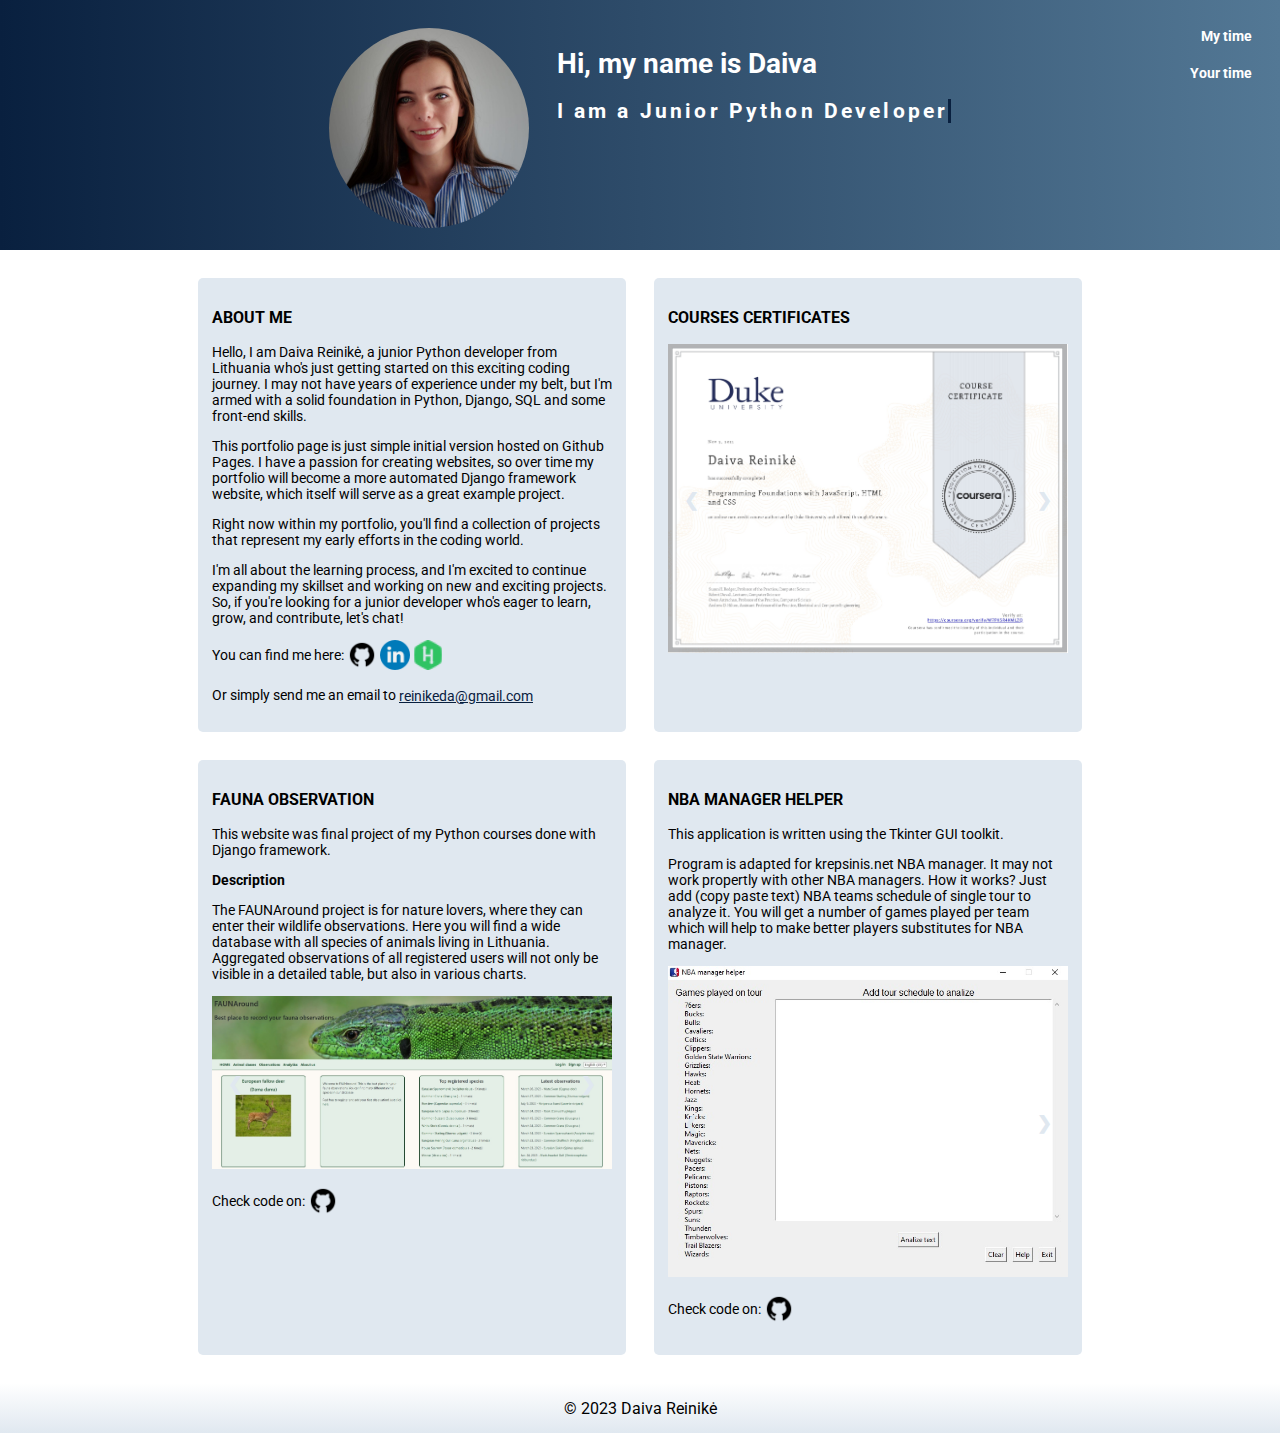
<file: index.html>
<!DOCTYPE html>
<html lang="en">
  <head>
    <!-- Google tag (gtag.js) -->
    <script
      async
      src="https://www.googletagmanager.com/gtag/js?id=G-MR5YXPT7CX"
    ></script>
    <script>
      window.dataLayer = window.dataLayer || [];
      function gtag() {
        dataLayer.push(arguments);
      }
      gtag("js", new Date());

      gtag("config", "G-MR5YXPT7CX");
    </script>
    <meta charset="utf-8" />
    <meta name="viewport" content="width=device-width, initial-scale=1.0" />
    <meta
      name="description"
      content="Junior Python Developer showcasing projects and skills. Passionate about web development and learning."
    />
    <meta
      name="keywords"
      content="Daiva Reinike, Python Developer, Portfolio, Web Development, Django, SQL, Front-End"
    />
    <meta
      name="google-site-verification"
      content="Hid2uVZYd65BAtd1Xh6legHsq-pVamcf6yVlIGV3GNg"
    />
    <meta
      name="ahrefs-site-verification"
      content="49c8f3084fcb97e8444d41f3c1eb17a19ef2bcd15084daa8cbb9b8b038945bb1"
    />
    <title>Daiva Reinike - Junior Python Developer Portfolio</title>
    <link rel="stylesheet" href="style.css" />
    <link
      rel="stylesheet"
      href="https://fonts.googleapis.com/css?family=Roboto"
    />
    <script src="clock.js"></script>
  </head>
  <body>
    <header>
      <div class="top-flex">
        <div>
          <img src="img/me.jpg" class="round-picture" alt="my photo" />
        </div>
        <div class="auto-write">
          <h1>Hi, my name is Daiva</h1>
          <h2>I am a Junior Python Developer</h2>
        </div>
      </div>
      <div class="clock-box">
        <div>
          <h4>My time</h4>
          <div id="my-time"></div>
        </div>
        <div>
          <h4>Your time</h4>
          <div id="your-time"></div>
        </div>
      </div>
    </header>
    <main>
      <div class="main-flex">
        <div class="info-box">
          <h3>ABOUT ME</h3>
          <p>
            Hello, I am Daiva Reinikė, a junior Python developer from Lithuania
            who's just getting started on this exciting coding journey. I may
            not have years of experience under my belt, but I'm armed with a
            solid foundation in Python, Django, SQL and some front-end skills.
          </p>
          <p>
            This portfolio page is just simple initial version hosted on Github
            Pages. I have a passion for creating websites, so over time my
            portfolio will become a more automated Django framework website,
            which itself will serve as a great example project.
          </p>
          <p>
            Right now within my portfolio, you'll find a collection of projects
            that represent my early efforts in the coding world.
          </p>
          <p>
            I'm all about the learning process, and I'm excited to continue
            expanding my skillset and working on new and exciting projects. So,
            if you're looking for a junior developer who's eager to learn, grow,
            and contribute, let's chat!
          </p>
          <p>
            You can find me here:
            <a href="https://github.com/reinikeda" target="_blank"
              ><img src="img/github.png" alt="github logo"
            /></a>
            <a href="https://www.linkedin.com/in/daiva-reinike" target="_blank"
              ><img src="img/linkedin.png" alt="linedin logo"
            /></a>
            <a href="https://www.hackerrank.com/reinikeda" target="_blank"
              ><img src="img/hackerrank.png" alt="hackerrank logo"
            /></a>
          </p>
          <p>
            Or simply send me an email to
            <a href="mailto: reinikeda@gmail.com">reinikeda@gmail.com</a>
          </p>
        </div>
        <div class="info-box">
          <h3>COURSES CERTIFICATES</h3>
          <div class="slider-container">
            <div class="slides-1 fade">
              <img
                src="img/certificates/1.jpg"
                alt="Front-End courses certificate from Udemy"
              />
            </div>
            <div class="slides-1 fade">
              <img
                src="img/certificates/2.jpg"
                alt="SQL courses certificate from Udemy"
              />
            </div>
            <div class="slides-1 fade">
              <img
                src="img/certificates/3.jpg"
                alt="PowerBI courses certificate from Udemy"
              />
            </div>
            <div class="slides-1 fade">
              <img
                src="img/certificates/4.jpg"
                alt="Python courses certificate from Udemy"
              />
            </div>
            <div class="slides-1 fade">
              <img
                src="img/certificates/5.jpg"
                alt="Python courses certificate from CodeAcademy"
              />
            </div>
            <div class="slides-1 fade">
              <img
                src="img/certificates/6.jpg"
                alt="Statistics courses certificate from Udemy"
              />
            </div>
            <div class="button-container">
              <a class="button button-prev" onclick="plusSlides(-1, 0)"
                >&#10094;</a
              >
              <a class="button button-next" onclick="plusSlides(1, 0)"
                >&#10095;</a
              >
            </div>
          </div>
        </div>
        <!-- PROJECT BOX -->
        <div class="info-box">
          <h3>FAUNA OBSERVATION</h3>
          <p>
            This website was final project of my Python courses done with Django
            framework.
          </p>
          <h4>Description</h4>
          <p>
            The FAUNAround project is for nature lovers, where they can enter
            their wildlife observations. Here you will find a wide database with
            all species of animals living in Lithuania. Aggregated observations
            of all registered users will not only be visible in a detailed
            table, but also in various charts.
          </p>
          <div class="slider-container">
            <div class="slides-3 fade">
              <img src="img/screenshots/fauna1.jpg" alt="first slide" />
            </div>
            <div class="slides-3 fade">
              <img src="img/screenshots/fauna2.jpg" alt="second slide" />
            </div>
            <div class="slides-3 fade">
              <img src="img/screenshots/fauna3.jpg" alt="second slide" />
            </div>
            <div class="slides-3 fade">
              <img src="img/screenshots/fauna6.jpg" alt="second slide" />
            </div>
            <div class="slides-3 fade">
              <img src="img/screenshots/fauna4.jpg" alt="second slide" />
            </div>
            <div class="slides-3 fade">
              <img src="img/screenshots/fauna5.jpg" alt="second slide" />
            </div>
            <div class="button-container">
              <a class="button button-prev" onclick="plusSlides(-1, 2)"
                >&#10094;</a
              >
              <a class="button button-next" onclick="plusSlides(1, 2)"
                >&#10095;</a
              >
            </div>
          </div>
          <p>
            Check code on:
            <a
              href="https://github.com/reinikeda/fauna_observation"
              target="_blank"
              ><img src="img/github.png" alt="github logo"
            /></a>
          </p>
        </div>
        <!-- PROJECT BOX -->
        <div class="info-box">
          <h3>NBA MANAGER HELPER</h3>
          <p>This application is written using the Tkinter GUI toolkit.</p>
          <p>
            Program is adapted for krepsinis.net NBA manager. It may not work
            propertly with other NBA managers. How it works? Just add (copy
            paste text) NBA teams schedule of single tour to analyze it. You
            will get a number of games played per team which will help to make
            better players substitutes for NBA manager.
          </p>
          <div class="slider-container">
            <div class="slides-2 fade">
              <img src="img/screenshots/nba1.jpg" alt="NBA manager helper" />
            </div>
            <div class="slides-2 fade">
              <img src="img/screenshots/nba2.jpg" alt="NBA manager helper" />
            </div>
            <div class="button-container">
              <a class="button button-prev" onclick="plusSlides(-1, 1)"
                >&#10094;</a
              >
              <a class="button button-next" onclick="plusSlides(1, 1)"
                >&#10095;</a
              >
            </div>
          </div>
          <p>
            Check code on:
            <a
              href="https://github.com/reinikeda/nba_manager_helper"
              target="_blank"
              ><img src="img/github.png" alt="github logo"
            /></a>
          </p>
        </div>
      </div>
      <script src="slider.js"></script>
    </main>
    <footer>
      <p>&copy; 2023 Daiva Reinikė</p>
    </footer>
  </body>
</html>
</file>
<file: style.css>
html {
  font-family: "Roboto", sans-serif;
  font-size: 14px;
  background-color: #fff;
}
body {
  margin: 0;
  padding: 0;
  min-height: 100vh;
  display: grid;
  grid-template-columns: 1fr;
  grid-template-rows: 250px auto 50px;
  grid-template-areas: "header" "main" "footer";
}
header {
  background: linear-gradient(to right, #09203f, #537895);
  background-size: cover;
}
footer {
  font-size: 16px;
  text-align: center;
  background: linear-gradient(to bottom, #ffffff, #e0e8f0);
}
h1,
h2 {
  color: #fff;
}
h4 {
  margin: 0;
  margin-bottom: 0.5rem;
}
div img {
  width: 400px;
  height: auto;
}
p a {
  vertical-align: middle;
}
p img {
  width: 30px;
}
a {
  color: #09203f;
}
.top-flex {
  display: flex;
  flex-direction: row;
  justify-content: center;
  flex-wrap: nowrap;
  gap: 2rem;
  padding: 2rem;
}
.round-picture {
  width: 200px;
  border-radius: 50%;
}
.auto-write h2 {
  overflow: hidden;
  border-right: 0.15em solid #09203f;
  white-space: nowrap;
  margin: 0 auto;
  letter-spacing: 0.15em;
  animation: typing 3.5s steps(30, end), blink-caret 0.5s step-end infinite;
}
@keyframes typing {
  from {
    width: 0;
  }
  to {
    width: 100%;
  }
}
@keyframes blink-caret {
  from,
  to {
    border-color: transparent;
  }
  50% {
    border-color: #09203f;
  }
}
.clock-box {
  position: absolute;
  top: 0;
  right: 0;
  display: flex;
  flex-direction: column;
  align-items: flex-end;
  color: #fff;
  gap: 1rem;
  padding: 2rem;
}
.main-flex {
  display: flex;
  flex-direction: row;
  justify-content: center;
  flex-wrap: wrap;
  gap: 2rem;
  padding: 2rem;
}
.info-box {
  width: 400px;
  background-color: #e0e8f0;
  padding: 1rem;
  border-radius: 5px;
}
.slider-container {
  display: flex;
  flex-direction: row;
  justify-content: center;
  flex-wrap: nowrap;
  position: relative;
}
.slides-1, .slides-2, .slides-3 {
  display: none;
}
.button-container {
  position: absolute;
  left: 0;
  right: 0;
  height: 100%;
}
.button {
  display: flex;
  align-items: center;
  cursor: pointer;
  position: absolute;
  height: 100%;
  padding: 0 16px 0 16px;
  color: #e0e8f0;
  font-weight: bold;
  font-size: 18px;
  transition: 0.6s ease;
  user-select: none;
}
.button-prev {
  left: 0;
  /* border-radius: 0 5px 5px 0; */
}
.button-next {
  right: 0;
  /* border-radius: 5px 0 0 5px; */
}
.button-prev:hover, .button-next:hover {
  background-color: #09203f;
  opacity: 50%;
}
.fade {
  animation-name: fade;
  animation-duration: 1.5s;
}
@keyframes fade {
  from {opacity: .4}
  to {opacity: 1}
}

@media (max-width: 840px) {
  body {
    grid-template-rows: 300px auto 50px;
  }
  h1 {
    font-size: 16px;
  }
  h2 {
    font-size: 14px;
  }
  h4 {
    font-size: 12px;
  }
  div img {
    width: 350px;
  }
  p img {
    width: 30px;
  }
  .top-flex {
    flex-direction: column;
    align-items: flex-start;
    gap: 1rem;
  }
  .round-picture {
    width: 150px;
  }
  .clock-box {
    font-size: 10px;
  }
  .main-flex {
    gap: 0.5rem;
    padding: 0.5rem;
  }
  .info-box {
    width: 350px;
  }
}
</file>
